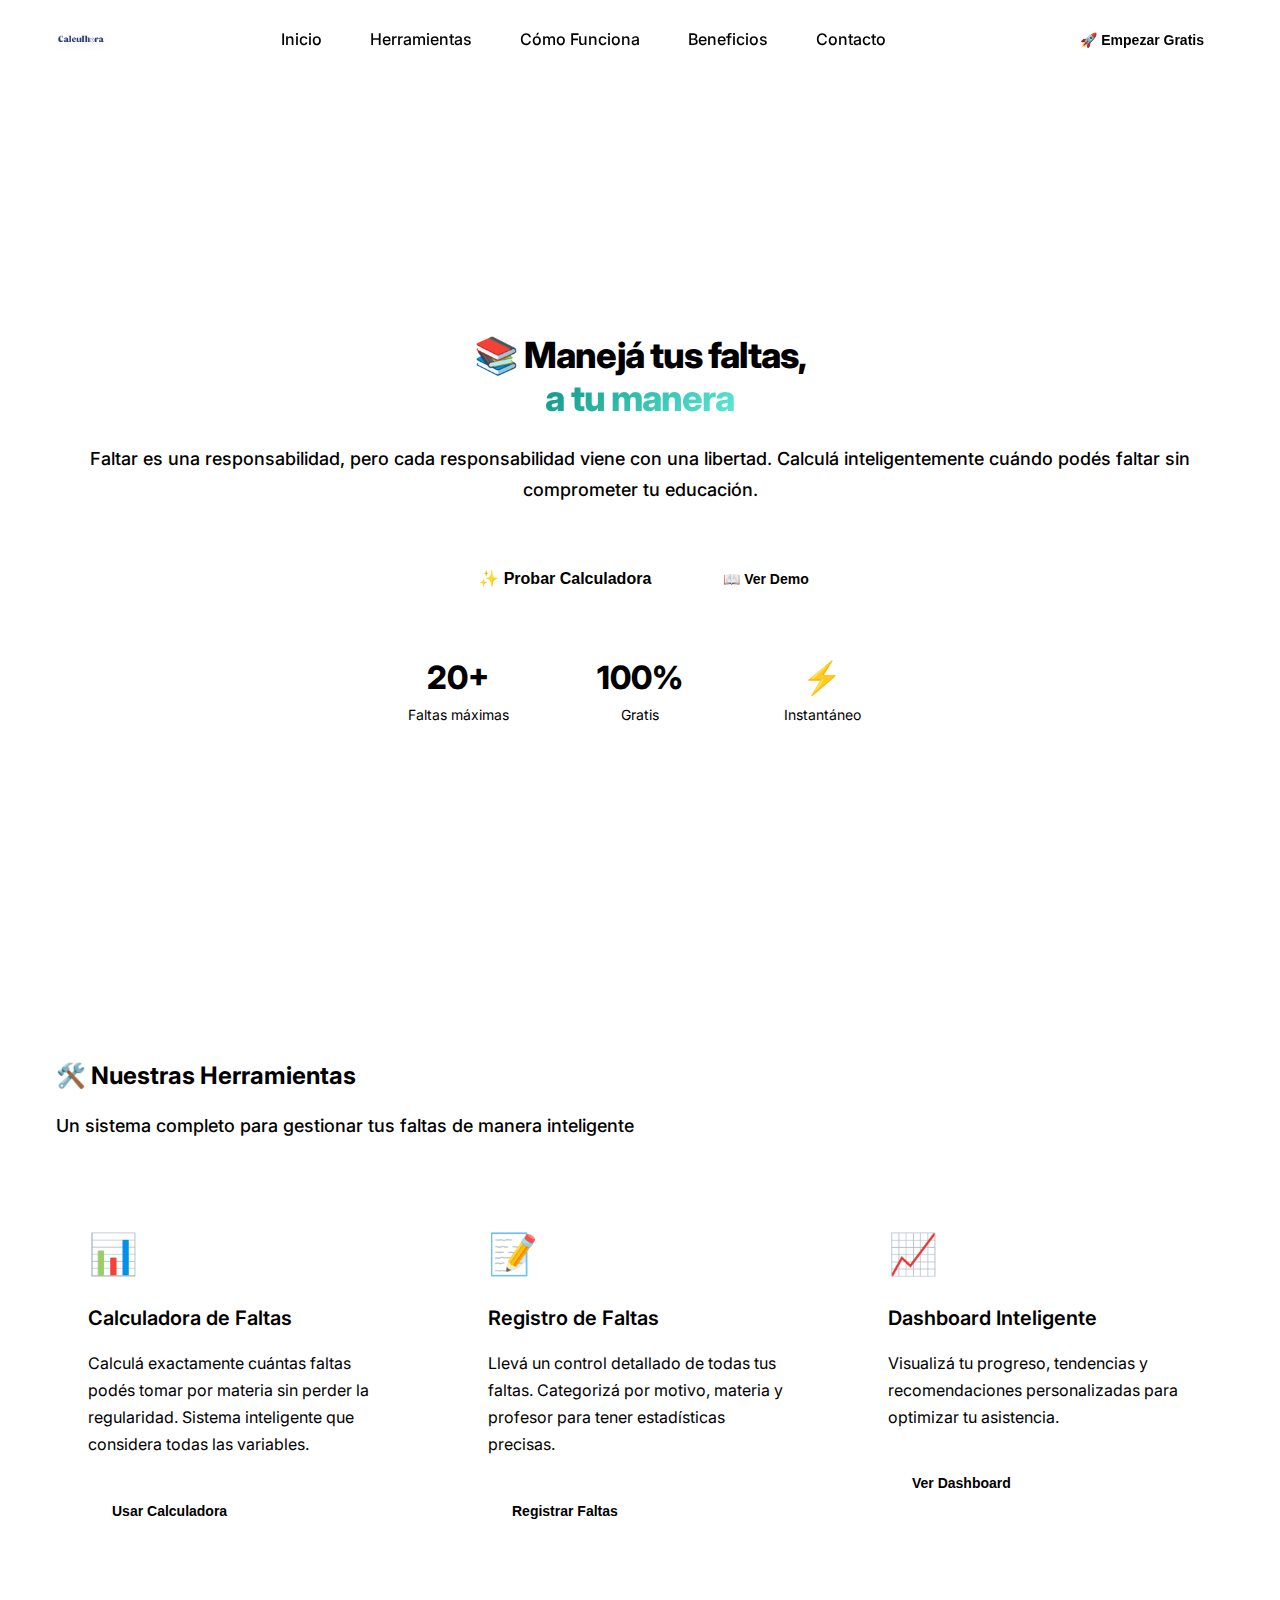
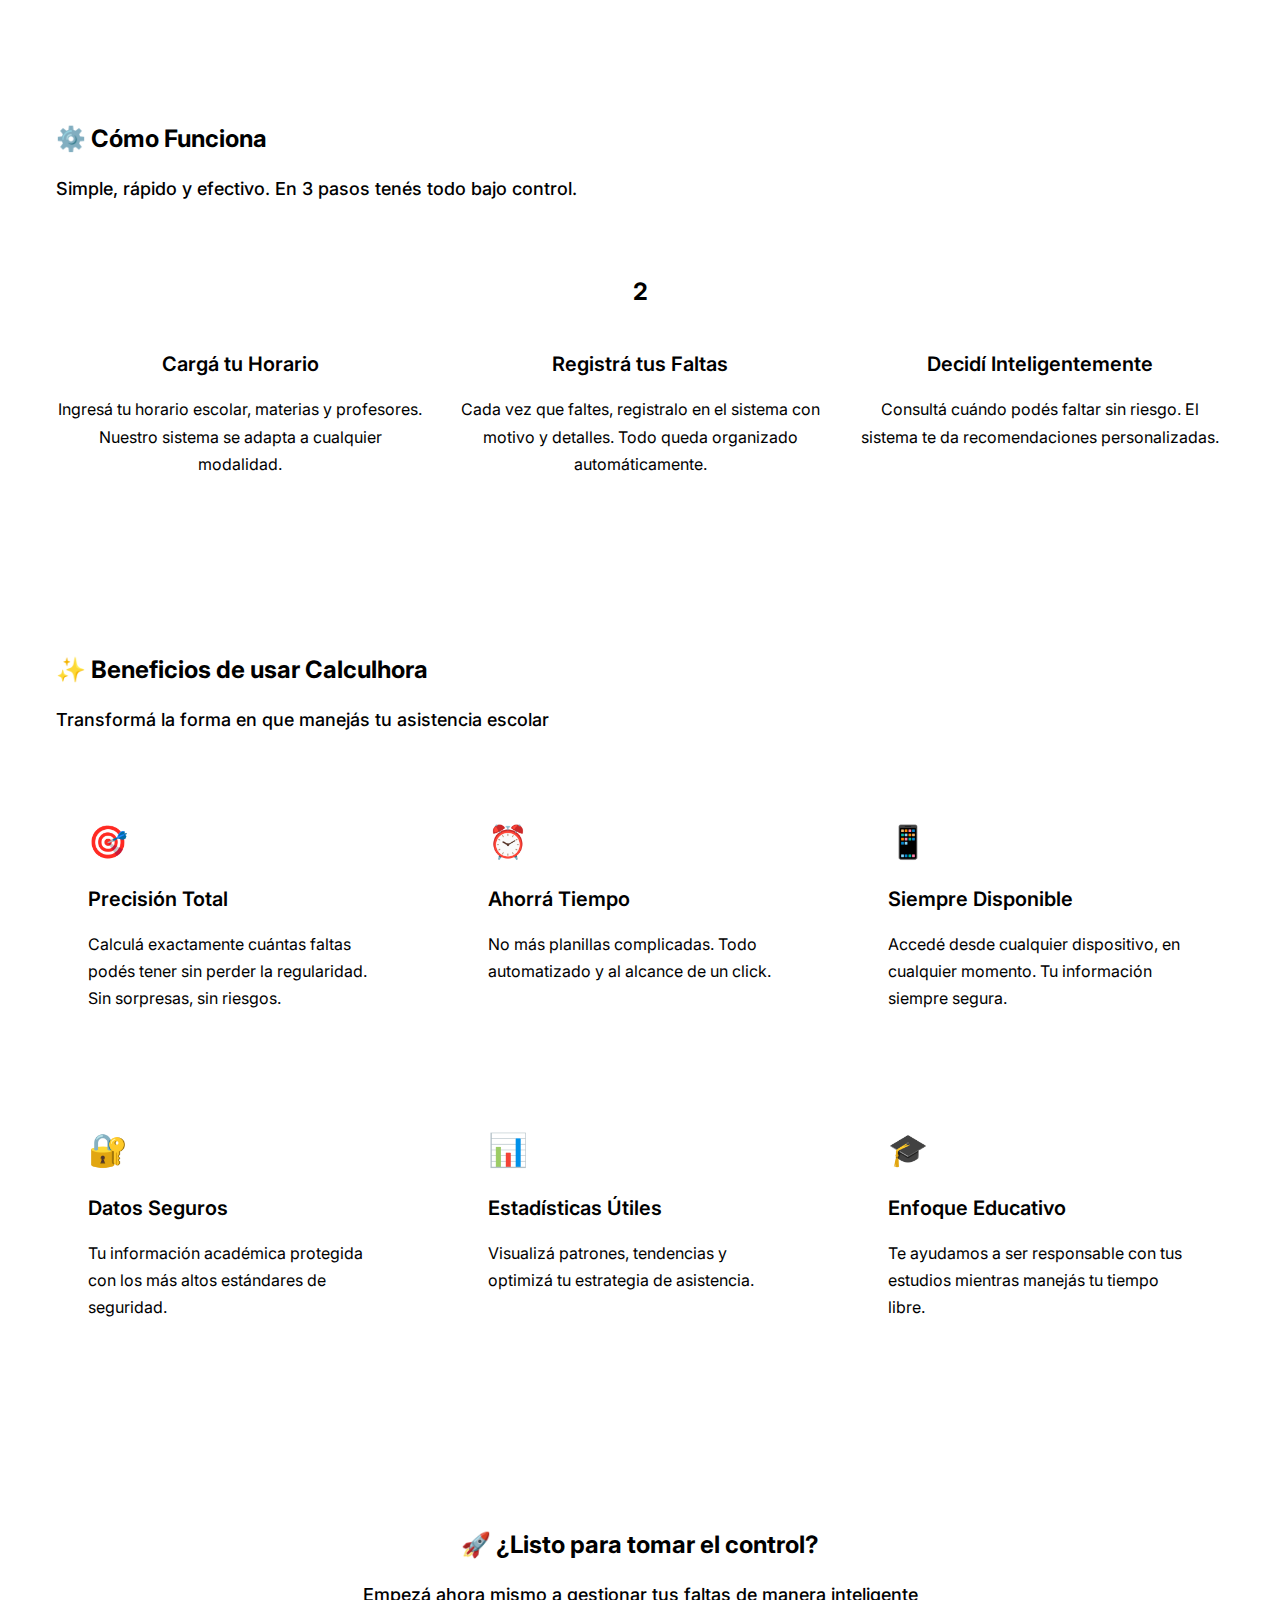
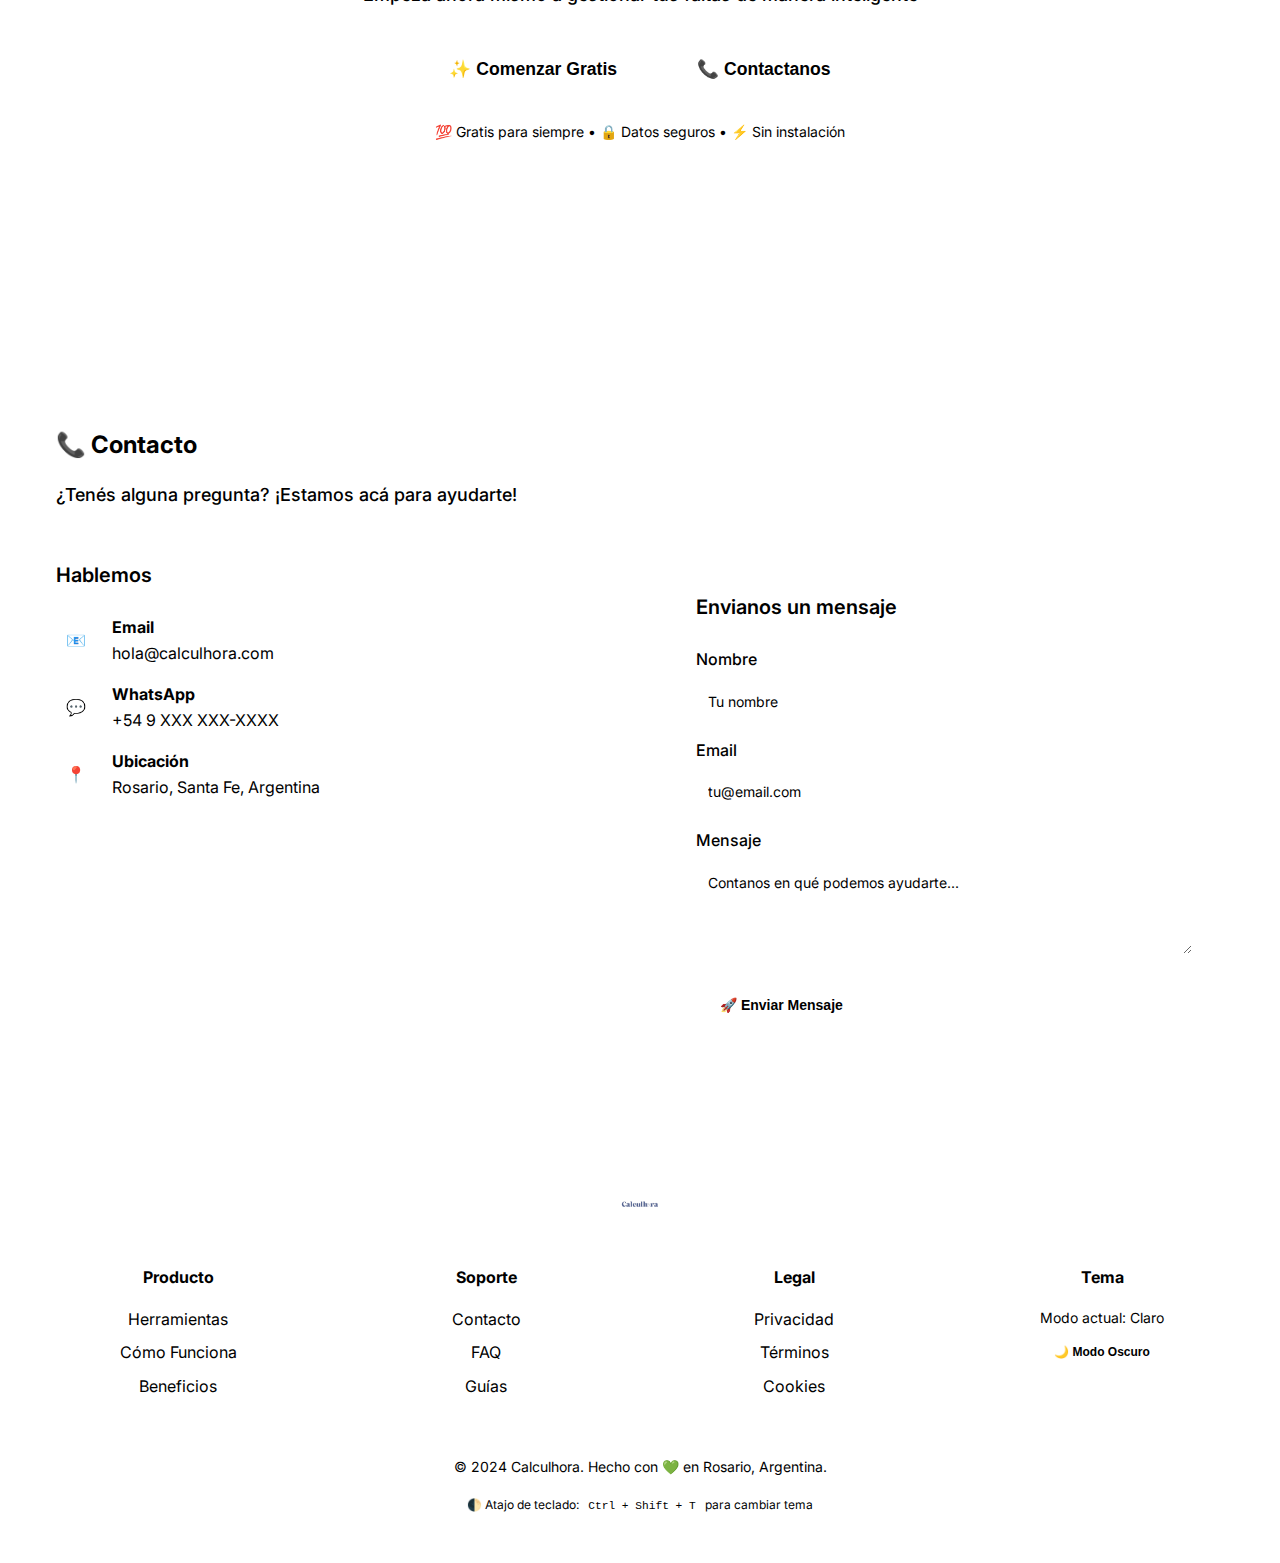
<file: index.html>
<!DOCTYPE html>
<html lang="es">
<head>
    <meta charset="UTF-8">
    <meta name="viewport" content="width=device-width, initial-scale=1.0">
    <title>Calculhora - Manejá tus faltas inteligentemente</title>
    <meta name="description" content="Sistema inteligente para gestionar faltas escolares. Calculá tu tiempo libre responsablemente.">
    <meta name="theme-color" content="#f0fdfa">
    
    <!-- Preconnect para fuentes -->
    <link rel="preconnect" href="https://fonts.googleapis.com">
    <link rel="preconnect" href="https://fonts.gstatic.com" crossorigin>
    <link href="https://fonts.googleapis.com/css2?family=Inter:wght@300;400;500;600;700;800&display=swap" rel="stylesheet">
    
    <!-- Estilos CSS -->
    <link rel="stylesheet" href="styles/main.css">
    <link rel="stylesheet" href="styles/header/header.css">
    
    <!-- Favicon -->
    <link rel="icon" href="assets/img/logos/calculhora.png" type="image/png">
    
    <!-- Open Graph Meta Tags -->
    <meta property="og:title" content="Calculhora - Manejá tus faltas inteligentemente">
    <meta property="og:description" content="Sistema inteligente para gestionar faltas escolares. Calculá tu tiempo libre responsablemente.">
    <meta property="og:type" content="website">
    <meta property="og:url" content="https://calculhora.com">
    <meta property="og:image" content="assets/img/og-image.jpg">
</head>
<body>
    <!-- HEADER -->
    <header class="header">
        <div class="header-container">
            <!-- Logo -->
            <div class="logo">
                <img src="assets/img/logos/calculhora.png" alt="Calculhora Logo" class="logo-img">
            </div>
            
            <!-- Navegación Desktop -->
            <nav class="nav-desktop">
                <ul class="nav-list">
                    <li><a href="#inicio" class="nav-link">Inicio</a></li>
                    <li><a href="#herramientas" class="nav-link">Herramientas</a></li>
                    <li><a href="#como-funciona" class="nav-link">Cómo Funciona</a></li>
                    <li><a href="#beneficios" class="nav-link">Beneficios</a></li>
                    <li><a href="#contacto" class="nav-link">Contacto</a></li>
                </ul>
            </nav>
            
            <!-- Botón CTA y Toggle de Tema -->
            <div class="header-actions">
                <!-- El toggle de tema se insertará aquí via JavaScript -->
                <button class="btn-primary">🚀 Empezar Gratis</button>
                <button class="menu-toggle" id="menuToggle" aria-label="Abrir menú de navegación">
                    <span></span>
                    <span></span>
                    <span></span>
                </button>
            </div>
        </div>
        
        <!-- Navegación Mobile -->
        <nav class="nav-mobile" id="navMobile">
            <ul class="nav-mobile-list">
                <li><a href="#inicio" class="nav-mobile-link">🏠 Inicio</a></li>
                <li><a href="#herramientas" class="nav-mobile-link">🛠️ Herramientas</a></li>
                <li><a href="#como-funciona" class="nav-mobile-link">⚙️ Cómo Funciona</a></li>
                <li><a href="#beneficios" class="nav-mobile-link">✨ Beneficios</a></li>
                <li><a href="#contacto" class="nav-mobile-link">📞 Contacto</a></li>
            </ul>
        </nav>
    </header>

    <!-- CONTENIDO PRINCIPAL -->
    <main class="main-content">
        <!-- HERO SECTION -->
        <section id="inicio" class="section">
            <h1>📚 Manejá tus faltas,<br><span style="background: linear-gradient(135deg, #0d9488, #5eead4); -webkit-background-clip: text; -webkit-text-fill-color: transparent;">a tu manera</span></h1>
            <p class="lead">Faltar es una responsabilidad, pero cada responsabilidad viene con una libertad. Calculá inteligentemente cuándo podés faltar sin comprometer tu educación.</p>
            
            <div style="margin-top: 2rem; display: flex; gap: 1rem; flex-wrap: wrap; justify-content: center;">
                <button class="btn-special">✨ Probar Calculadora</button>
                <button class="btn-outline">📖 Ver Demo</button>
            </div>

            <!-- Stats rápidas -->
            <div style="margin-top: 3rem; display: grid; grid-template-columns: repeat(auto-fit, minmax(150px, 1fr)); gap: 2rem; max-width: 600px;">
                <div style="text-align: center;">
                    <div style="font-size: 2rem; font-weight: 800; color: var(--ocean-600);">20+</div>
                    <div style="font-size: 0.875rem; color: var(--gray-600);">Faltas máximas</div>
                </div>
                <div style="text-align: center;">
                    <div style="font-size: 2rem; font-weight: 800; color: var(--ocean-600);">100%</div>
                    <div style="font-size: 0.875rem; color: var(--gray-600);">Gratis</div>
                </div>
                <div style="text-align: center;">
                    <div style="font-size: 2rem; font-weight: 800; color: var(--ocean-600);">⚡</div>
                    <div style="font-size: 0.875rem; color: var(--gray-600);">Instantáneo</div>
                </div>
            </div>
        </section>
        
        <!-- HERRAMIENTAS -->
        <section id="herramientas" class="section">
            <h2>🛠️ Nuestras Herramientas</h2>
            <p class="lead">Un sistema completo para gestionar tus faltas de manera inteligente</p>
            
            <div style="display: grid; grid-template-columns: repeat(auto-fit, minmax(300px, 1fr)); gap: 2rem; margin-top: 3rem;">
                <div class="card">
                    <div style="font-size: 2.5rem; margin-bottom: 1rem;">📊</div>
                    <h3>Calculadora de Faltas</h3>
                    <p>Calculá exactamente cuántas faltas podés tomar por materia sin perder la regularidad. Sistema inteligente que considera todas las variables.</p>
                    <button class="btn-outline" style="margin-top: 1rem;">Usar Calculadora</button>
                </div>
                
                <div class="card card-ocean">
                    <div style="font-size: 2.5rem; margin-bottom: 1rem;">📝</div>
                    <h3>Registro de Faltas</h3>
                    <p>Llevá un control detallado de todas tus faltas. Categorizá por motivo, materia y profesor para tener estadísticas precisas.</p>
                    <button class="btn-primary" style="margin-top: 1rem;" onclick="window.location.href='calendario-faltas.html'">Registrar Faltas</button>
                </div>
                
                <div class="card">
                    <div style="font-size: 2.5rem; margin-bottom: 1rem;">📈</div>
                    <h3>Dashboard Inteligente</h3>
                    <p>Visualizá tu progreso, tendencias y recomendaciones personalizadas para optimizar tu asistencia.</p>
                    <button class="btn-outline" style="margin-top: 1rem;">Ver Dashboard</button>
                </div>
            </div>
        </section>
        
        <!-- CÓMO FUNCIONA -->
        <section id="como-funciona" class="section">
            <h2>⚙️ Cómo Funciona</h2>
            <p class="lead">Simple, rápido y efectivo. En 3 pasos tenés todo bajo control.</p>
            
            <div style="display: grid; grid-template-columns: repeat(auto-fit, minmax(250px, 1fr)); gap: 2rem; margin-top: 3rem;">
                <div style="text-align: center;">
                    <div style="width: 80px; height: 80px; background: var(--gradient-ocean); border-radius: 50%; display: flex; align-items: center; justify-content: center; margin: 0 auto 1rem; color: white; font-size: 1.5rem; font-weight: 700;">1</div>
                    <h3>Cargá tu Horario</h3>
                    <p>Ingresá tu horario escolar, materias y profesores. Nuestro sistema se adapta a cualquier modalidad.</p>
                </div>
                
                <div style="text-align: center;">
                    <div style="width: 80px; height: 80px; background: var(--gradient-soft); border-radius: 50%; display: flex; align-items: center; justify-content: center; margin: 0 auto 1rem; color: var(--gray-700); font-size: 1.5rem; font-weight: 700;">2</div>
                    <h3>Registrá tus Faltas</h3>
                    <p>Cada vez que faltes, registralo en el sistema con motivo y detalles. Todo queda organizado automáticamente.</p>
                </div>
                
                <div style="text-align: center;">
                    <div style="width: 80px; height: 80px; background: var(--gradient-ocean); border-radius: 50%; display: flex; align-items: center; justify-content: center; margin: 0 auto 1rem; color: white; font-size: 1.5rem; font-weight: 700;">3</div>
                    <h3>Decidí Inteligentemente</h3>
                    <p>Consultá cuándo podés faltar sin riesgo. El sistema te da recomendaciones personalizadas.</p>
                </div>
            </div>
        </section>
        
        <!-- BENEFICIOS -->
        <section id="beneficios" class="section">
            <h2>✨ Beneficios de usar Calculhora</h2>
            <p class="lead">Transformá la forma en que manejás tu asistencia escolar</p>
            
            <div style="display: grid; grid-template-columns: repeat(auto-fit, minmax(280px, 1fr)); gap: 2rem; margin-top: 3rem;">
                <div class="card">
                    <div style="font-size: 2rem; margin-bottom: 1rem;">🎯</div>
                    <h3>Precisión Total</h3>
                    <p>Calculá exactamente cuántas faltas podés tener sin perder la regularidad. Sin sorpresas, sin riesgos.</p>
                </div>
                
                <div class="card card-special">
                    <div style="font-size: 2rem; margin-bottom: 1rem;">⏰</div>
                    <h3>Ahorrá Tiempo</h3>
                    <p>No más planillas complicadas. Todo automatizado y al alcance de un click.</p>
                </div>
                
                <div class="card">
                    <div style="font-size: 2rem; margin-bottom: 1rem;">📱</div>
                    <h3>Siempre Disponible</h3>
                    <p>Accedé desde cualquier dispositivo, en cualquier momento. Tu información siempre segura.</p>
                </div>
                
                <div class="card card-ocean">
                    <div style="font-size: 2rem; margin-bottom: 1rem;">🔐</div>
                    <h3>Datos Seguros</h3>
                    <p>Tu información académica protegida con los más altos estándares de seguridad.</p>
                </div>
                
                <div class="card">
                    <div style="font-size: 2rem; margin-bottom: 1rem;">📊</div>
                    <h3>Estadísticas Útiles</h3>
                    <p>Visualizá patrones, tendencias y optimizá tu estrategia de asistencia.</p>
                </div>
                
                <div class="card">
                    <div style="font-size: 2rem; margin-bottom: 1rem;">🎓</div>
                    <h3>Enfoque Educativo</h3>
                    <p>Te ayudamos a ser responsable con tus estudios mientras manejás tu tiempo libre.</p>
                </div>
            </div>
        </section>
        
        <!-- CTA SECTION -->
        <section id="cta" class="section" style="background: var(--gradient-soft); text-align: center;">
            <h2>🚀 ¿Listo para tomar el control?</h2>
            <p class="lead">Empezá ahora mismo a gestionar tus faltas de manera inteligente</p>
            
            <div style="margin-top: 2rem; display: flex; gap: 1rem; flex-wrap: wrap; justify-content: center;">
                <button class="btn-primary" style="font-size: 1.1rem; padding: 1rem 2rem;" onclick="window.location.href='calendario-faltas.html'">
                    ✨ Comenzar Gratis
                </button>
                <button class="btn-outline" style="font-size: 1.1rem; padding: 1rem 2rem;">
                    📞 Contactanos
                </button>
            </div>
            
            <p style="margin-top: 1.5rem; font-size: 0.875rem; color: var(--gray-600);">
                💯 Gratis para siempre • 🔒 Datos seguros • ⚡ Sin instalación
            </p>
        </section>
        
        <!-- CONTACTO -->
        <section id="contacto" class="section">
            <h2>📞 Contacto</h2>
            <p class="lead">¿Tenés alguna pregunta? ¡Estamos acá para ayudarte!</p>
            
            <div style="display: grid; grid-template-columns: repeat(auto-fit, minmax(300px, 1fr)); gap: 3rem; margin-top: 3rem;">
                <!-- Info de contacto -->
                <div>
                    <h3>Hablemos</h3>
                    <div style="margin-top: 1.5rem;">
                        <div style="display: flex; align-items: center; gap: 1rem; margin-bottom: 1rem;">
                            <div style="width: 40px; height: 40px; background: var(--ocean-100); border-radius: 50%; display: flex; align-items: center; justify-content: center;">📧</div>
                            <div>
                                <strong>Email</strong><br>
                                <span style="color: var(--text-secondary);">hola@calculhora.com</span>
                            </div>
                        </div>
                        
                        <div style="display: flex; align-items: center; gap: 1rem; margin-bottom: 1rem;">
                            <div style="width: 40px; height: 40px; background: var(--ocean-100); border-radius: 50%; display: flex; align-items: center; justify-content: center;">💬</div>
                            <div>
                                <strong>WhatsApp</strong><br>
                                <span style="color: var(--text-secondary);">+54 9 XXX XXX-XXXX</span>
                            </div>
                        </div>
                        
                        <div style="display: flex; align-items: center; gap: 1rem; margin-bottom: 1rem;">
                            <div style="width: 40px; height: 40px; background: var(--ocean-100); border-radius: 50%; display: flex; align-items: center; justify-content: center;">📍</div>
                            <div>
                                <strong>Ubicación</strong><br>
                                <span style="color: var(--text-secondary);">Rosario, Santa Fe, Argentina</span>
                            </div>
                        </div>
                    </div>
                </div>
                
                <!-- Formulario -->
                <div class="card">
                    <h3>Envianos un mensaje</h3>
                    <form style="margin-top: 1.5rem;" id="contactForm">
                        <div style="margin-bottom: 1rem;">
                            <label style="display: block; margin-bottom: 0.5rem; font-weight: 500; color: var(--text-primary);">Nombre</label>
                            <input type="text" name="name" required style="padding: 0.75rem; border: 2px solid var(--input-border); border-radius: 0.5rem; font-size: 0.875rem;" placeholder="Tu nombre">
                        </div>
                        
                        <div style="margin-bottom: 1rem;">
                            <label style="display: block; margin-bottom: 0.5rem; font-weight: 500; color: var(--text-primary);">Email</label>
                            <input type="email" name="email" required style="padding: 0.75rem; border: 2px solid var(--input-border); border-radius: 0.5rem; font-size: 0.875rem;" placeholder="tu@email.com">
                        </div>
                        
                        <div style="margin-bottom: 1.5rem;">
                            <label style="display: block; margin-bottom: 0.5rem; font-weight: 500; color: var(--text-primary);">Mensaje</label>
                            <textarea name="message" required rows="4" style="padding: 0.75rem; border: 2px solid var(--input-border); border-radius: 0.5rem; font-size: 0.875rem; resize: vertical;" placeholder="Contanos en qué podemos ayudarte..."></textarea>
                        </div>
                        
                        <button type="submit" class="btn-primary" style="width: 100%;">
                            🚀 Enviar Mensaje
                        </button>
                    </form>
                </div>
            </div>
        </section>
    </main>

    <!-- FOOTER -->
    <footer style="background: var(--bg-tertiary); color: var(--text-secondary); padding: 3rem 1rem 2rem; text-align: center; border-top: 1px solid var(--border-light);">
        <div style="max-width: 1200px; margin: 0 auto;">
            <div style="margin-bottom: 2rem;">
                <img src="assets/img/logos/calculhora.png" alt="Calculhora" style="height: 40px; opacity: 0.8;">
            </div>
            
            <div style="display: grid; grid-template-columns: repeat(auto-fit, minmax(200px, 1fr)); gap: 2rem; margin-bottom: 2rem;">
                <div>
                    <h4 style="color: var(--text-primary); margin-bottom: 1rem;">Producto</h4>
                    <div style="display: flex; flex-direction: column; gap: 0.5rem;">
                        <a href="#herramientas" style="color: var(--text-secondary); text-decoration: none; transition: var(--transition);">Herramientas</a>
                        <a href="#como-funciona" style="color: var(--text-secondary); text-decoration: none; transition: var(--transition);">Cómo Funciona</a>
                        <a href="#beneficios" style="color: var(--text-secondary); text-decoration: none; transition: var(--transition);">Beneficios</a>
                    </div>
                </div>
                
                <div>
                    <h4 style="color: var(--text-primary); margin-bottom: 1rem;">Soporte</h4>
                    <div style="display: flex; flex-direction: column; gap: 0.5rem;">
                        <a href="#contacto" style="color: var(--text-secondary); text-decoration: none; transition: var(--transition);">Contacto</a>
                        <a href="#" style="color: var(--text-secondary); text-decoration: none; transition: var(--transition);">FAQ</a>
                        <a href="#" style="color: var(--text-secondary); text-decoration: none; transition: var(--transition);">Guías</a>
                    </div>
                </div>
                
                <div>
                    <h4 style="color: var(--text-primary); margin-bottom: 1rem;">Legal</h4>
                    <div style="display: flex; flex-direction: column; gap: 0.5rem;">
                        <a href="#" style="color: var(--text-secondary); text-decoration: none; transition: var(--transition);">Privacidad</a>
                        <a href="#" style="color: var(--text-secondary); text-decoration: none; transition: var(--transition);">Términos</a>
                        <a href="#" style="color: var(--text-secondary); text-decoration: none; transition: var(--transition);">Cookies</a>
                    </div>
                </div>
                
                <div>
                    <h4 style="color: var(--text-primary); margin-bottom: 1rem;">Tema</h4>
                    <div style="display: flex; flex-direction: column; gap: 0.5rem; align-items: center;">
                        <span style="color: var(--text-secondary); font-size: 0.875rem;">Modo actual: <span id="current-theme-text">Claro</span></span>
                        <button onclick="toggleTheme()" class="btn-outline" style="padding: 0.5rem 1rem; font-size: 0.75rem;">
                            <span id="theme-toggle-text">🌙 Modo Oscuro</span>
                        </button>
                    </div>
                </div>
            </div>
            
            <div style="border-top: 1px solid var(--border-light); padding-top: 1.5rem; font-size: 0.875rem; color: var(--text-muted);">
                <p>&copy; 2024 Calculhora. Hecho con 💚 en Rosario, Argentina.</p>
                <p style="margin-top: 0.5rem; font-size: 0.75rem;">
                    🌓 Atajo de teclado: <kbd style="background: var(--bg-quaternary); padding: 2px 6px; border-radius: 4px; font-size: 0.7rem;">Ctrl + Shift + T</kbd> para cambiar tema
                </p>
            </div>
        </div>
    </footer>

    <!-- JavaScript -->
    <script src="js/themes/theme-toggle.js"></script>
    <script src="js/header/header.js"></script>
    
    <!-- Script adicional para actualizar texto del footer -->
    <script>
        document.addEventListener('themeChange', (e) => {
            const themeText = document.getElementById('current-theme-text');
            const toggleText = document.getElementById('theme-toggle-text');
            
            if (e.detail.theme === 'dark') {
                themeText.textContent = 'Oscuro';
                toggleText.innerHTML = '☀️ Modo Claro';
            } else {
                themeText.textContent = 'Claro';
                toggleText.innerHTML = '🌙 Modo Oscuro';
            }
        });
    </script>
</body>
</html>
</file>
<file: styles/header/header.css>
/* HEADER STYLES - Ocean Fresh con Soporte de Temas */

.header {
    position: fixed;
    top: 0;
    left: 0;
    width: 100%;
    background: var(--header-bg);
    backdrop-filter: blur(20px);
    -webkit-backdrop-filter: blur(20px);
    border-bottom: 1px solid var(--header-border);
    z-index: 1000;
    transition: var(--transition);
}

.header.scrolled {
    background: var(--header-bg);
    box-shadow: var(--shadow-ocean);
    border-bottom-color: var(--border-medium);
}

.header-container {
    max-width: 1200px;
    margin: 0 auto;
    padding: 0 var(--spacing-4);
    display: flex;
    align-items: center;
    justify-content: space-between;
    height: 80px;
}

/* LOGO */
.logo {
    display: flex;
    align-items: center;
    height: 100%;
}

.logo-img {
    height: 50px;
    width: auto;
    max-width: 140px;
    object-fit: contain;
    transition: var(--transition);
    filter: drop-shadow(0 2px 4px rgba(0, 0, 0, 0.1));
}

[data-theme="dark"] .logo-img {
    filter: brightness(1.1) contrast(1.1) drop-shadow(0 2px 4px rgba(255, 255, 255, 0.1));
}

.logo h2 {
    font-size: var(--font-size-xl);
    font-weight: 700;
    color: var(--primary-color);
    margin: 0;
    display: none;
}

/* NAVEGACIÓN DESKTOP */
.nav-desktop {
    display: flex;
}

.nav-list {
    display: flex;
    list-style: none;
    gap: var(--spacing-8);
    margin: 0;
    padding: 0;
}

.nav-link {
    text-decoration: none;
    color: var(--text-secondary);
    font-weight: 500;
    font-size: var(--font-size-base);
    position: relative;
    transition: var(--transition);
    padding: var(--spacing-3) var(--spacing-2);
    border-radius: var(--radius-md);
}

.nav-link:hover {
    color: var(--primary-color);
    background: rgba(94, 234, 212, 0.1);
}

[data-theme="dark"] .nav-link {
    color: var(--text-secondary);
}

[data-theme="dark"] .nav-link:hover {
    color: var(--primary-color);
    background: rgba(94, 234, 212, 0.15);
}

/* Subrayado animado Ocean */
.nav-link::after {
    content: '';
    position: absolute;
    bottom: 0;
    left: 50%;
    width: 0;
    height: 2px;
    background: var(--gradient-ocean);
    transition: all 0.3s ease;
    transform: translateX(-50%);
    border-radius: var(--radius-full);
}

.nav-link:hover::after {
    width: 80%;
}

/* ACCIONES DEL HEADER */
.header-actions {
    display: flex;
    align-items: center;
    gap: var(--spacing-4);
}

/* Botón CTA en header */
.header-actions .btn-primary {
    background: var(--gradient-ocean);
    padding: var(--spacing-3) var(--spacing-5);
    font-weight: 600;
    border-radius: var(--radius-lg);
    box-shadow: var(--shadow-md);
}

.header-actions .btn-primary:hover {
    background: var(--primary-dark);
    transform: translateY(-2px);
    box-shadow: var(--shadow-ocean);
}

/* BOTÓN DE TOGGLE DE TEMA */
.theme-toggle {
    position: relative;
    background: var(--card-bg);
    border: 2px solid var(--border-medium);
    border-radius: var(--radius-full);
    width: 60px;
    height: 32px;
    cursor: pointer;
    transition: var(--transition);
    display: flex;
    align-items: center;
    justify-content: space-between;
    padding: 0 4px;
    box-shadow: var(--shadow-sm);
    margin-right: var(--spacing-2);
}

.theme-toggle:hover {
    box-shadow: var(--shadow-md);
    border-color: var(--primary-color);
    transform: scale(1.05);
}

.theme-toggle:active {
    transform: scale(0.98);
}

.theme-toggle-switch {
    position: absolute;
    width: 24px;
    height: 24px;
    background: var(--primary-color);
    border-radius: 50%;
    transition: var(--transition);
    left: 4px;
    box-shadow: var(--shadow-sm);
    display: flex;
    align-items: center;
    justify-content: center;
    font-size: 10px;
    z-index: 2;
}

[data-theme="dark"] .theme-toggle-switch {
    left: calc(100% - 28px);
    background: var(--primary-color);
}

.theme-icon {
    font-size: 12px;
    opacity: 0.7;
    transition: var(--transition);
    z-index: 1;
}

.theme-toggle:hover .theme-icon {
    opacity: 1;
}

.theme-toggle .sun-icon {
    margin-left: 2px;
}

.theme-toggle .moon-icon {
    margin-right: 2px;
}

[data-theme="dark"] .theme-toggle .sun-icon {
    opacity: 0.3;
}

[data-theme="dark"] .theme-toggle .moon-icon {
    opacity: 1;
}

/* MENÚ HAMBURGUESA */
.menu-toggle {
    display: none;
    flex-direction: column;
    background: none;
    border: none;
    cursor: pointer;
    padding: var(--spacing-2);
    gap: 4px;
    border-radius: var(--radius-md);
    transition: var(--transition);
}

.menu-toggle:hover {
    background: var(--bg-tertiary);
}

.menu-toggle span {
    width: 25px;
    height: 3px;
    background: var(--text-secondary);
    transition: var(--transition);
    border-radius: var(--radius-full);
}

.menu-toggle.active span:nth-child(1) {
    transform: rotate(45deg) translate(6px, 6px);
    background: var(--primary-color);
}

.menu-toggle.active span:nth-child(2) {
    opacity: 0;
}

.menu-toggle.active span:nth-child(3) {
    transform: rotate(-45deg) translate(6px, -6px);
    background: var(--primary-color);
}

/* NAVEGACIÓN MOBILE */
.nav-mobile {
    display: none;
    background: var(--card-bg);
    border-top: 1px solid var(--border-light);
    box-shadow: var(--shadow-lg);
    backdrop-filter: blur(20px);
    -webkit-backdrop-filter: blur(20px);
}

.nav-mobile.active {
    display: block;
    animation: slideDown 0.4s cubic-bezier(0.4, 0, 0.2, 1);
}

.nav-mobile-list {
    list-style: none;
    padding: var(--spacing-4);
    margin: 0;
}

.nav-mobile-list li {
    margin-bottom: var(--spacing-2);
}

.nav-mobile-link {
    text-decoration: none;
    color: var(--text-secondary);
    font-weight: 500;
    font-size: var(--font-size-lg);
    display: block;
    padding: var(--spacing-4);
    border-radius: var(--radius-lg);
    transition: var(--transition);
    border: 1px solid transparent;
}

.nav-mobile-link:hover {
    background: var(--gradient-subtle);
    color: var(--primary-color);
    border-color: var(--border-light);
    transform: translateX(4px);
}

/* ANIMACIONES */
@keyframes slideDown {
    from {
        opacity: 0;
        transform: translateY(-20px);
    }

    to {
        opacity: 1;
        transform: translateY(0);
    }
}

/* RESPONSIVE */

/* Tablet */
@media (max-width: 768px) {
    .nav-desktop {
        display: none;
    }

    .menu-toggle {
        display: flex;
    }

    .header-actions .btn-primary {
        display: none;
    }

    .header-container {
        padding: 0 var(--spacing-4);
    }

    /* Ajustar orden de elementos en mobile */
    .header-actions {
        order: 3;
    }

    .theme-toggle {
        order: 2;
        margin-right: var(--spacing-3);
        width: 50px;
        height: 28px;
    }

    .theme-toggle-switch {
        width: 20px;
        height: 20px;
        font-size: 8px;
    }

    [data-theme="dark"] .theme-toggle-switch {
        left: calc(100% - 24px);
    }

    .menu-toggle {
        order: 4;
    }
}

/* Mobile */
@media (max-width: 480px) {
    .header-container {
        padding: 0 var(--spacing-3);
        height: 70px;
    }

    .logo-img {
        height: 40px;
        max-width: 120px;
    }

    .main-content {
        margin-top: 70px;
    }

    .nav-mobile-link {
        font-size: var(--font-size-base);
        padding: var(--spacing-3);
    }

    .theme-toggle {
        width: 45px;
        height: 24px;
        margin-right: var(--spacing-2);
    }

    .theme-toggle-switch {
        width: 18px;
        height: 18px;
        font-size: 7px;
    }

    [data-theme="dark"] .theme-toggle-switch {
        left: calc(100% - 21px);
    }
}

/* Efectos de scroll mejorados */
.header.scrolled .logo-img {
    height: 45px;
    transform: scale(0.95);
}

.header.scrolled .nav-link {
    font-size: var(--font-size-sm);
}

/* Estados activos Ocean */
.nav-link.active {
    color: var(--primary-color);
    background: rgba(94, 234, 212, 0.15);
    font-weight: 600;
}

.nav-link.active::after {
    width: 80%;
}

.nav-mobile-link.active {
    background: var(--gradient-ocean);
    color: var(--text-inverse);
    border-color: var(--primary-color);
    font-weight: 600;
}

/* Efecto de glassmorphism mejorado en scroll */
.header.scrolled {
    background: var(--header-bg);
    backdrop-filter: blur(25px);
    -webkit-backdrop-filter: blur(25px);
}

[data-theme="dark"] .header.scrolled {
    background: rgba(18, 18, 18, 0.95);
    box-shadow: var(--shadow-xl);
    border-bottom-color: var(--border-medium);
}

[data-theme="dark"] .nav-mobile {
    background: var(--bg-secondary);
    border-top-color: var(--border-light);
}

[data-theme="dark"] .menu-toggle:hover {
    background: var(--bg-quaternary);
}

/* Transición suave entre temas para el header */
.header * {
    transition: 
        background-color 0.3s ease,
        border-color 0.3s ease,
        color 0.3s ease,
        box-shadow 0.3s ease,
        filter 0.3s ease;
}
    background: rgba(30, 30, 30, 0.9);
    border-bottom-color: var(--border-medium);
}

/* Mejora visual para el logo con hover */
.logo-img:hover {
    transform: scale(1.05);
    filter: drop-shadow(0 4px 8px rgba(20, 184, 166, 0.3));
}

[data-theme="dark"] .logo-img:hover {
    filter: brightness(1.2) contrast(1.1) drop-shadow(0 4px 8px rgba(20, 184, 166, 0.4));
}

/* Notificación de cambio de tema */
.theme-notification {
    background: var(--card-bg);
    color: var(--text-primary);
    border: 1px solid var(--border-light);
    box-shadow: var(--shadow-lg);
    backdrop-filter: blur(20px);
    -webkit-backdrop-filter: blur(20px);
}

/* Mejoras para accesibilidad */
.theme-toggle:focus-visible {
    outline: 2px solid var(--primary-color);
    outline-offset: 2px;
}

.nav-link:focus-visible {
    outline: 2px solid var(--primary-color);
    outline-offset: 2px;
    border-radius: var(--radius-md);
}

.menu-toggle:focus-visible {
    outline: 2px solid var(--primary-color);
    outline-offset: 2px;
    border-radius: var(--radius-md);
}

/* Animaciones adicionales para el theme toggle */
.theme-toggle-switch {
    animation: none;
}

.theme-toggle:hover .theme-toggle-switch {
    animation: pulse 2s infinite;
}

@keyframes pulse {
    0%, 100% {
        transform: scale(1);
    }
    50% {
        transform: scale(1.05);
    }
}

/* Estados especiales para modo oscuro */
[data-theme="dark"] .header {
    background: var(--header-bg);
    border-bottom-color: var(--border-light);
}
</file>
<file: styles/main.css>
/* Reset y Variables Globales - Calculhora Ocean Fresh con Temas */
* {
    margin: 0;
    padding: 0;
    box-sizing: border-box;
}

/* IMPORT DE TEMAS - DEBE IR PRIMERO */
@import url('./themes/themes.css');

:root {
    /* Tipografía */
    --font-family: 'Inter', -apple-system, BlinkMacSystemFont, sans-serif;
    --font-size-xs: 0.75rem;
    --font-size-sm: 0.875rem;
    --font-size-base: 1rem;
    --font-size-lg: 1.125rem;
    --font-size-xl: 1.25rem;
    --font-size-2xl: 1.5rem;
    --font-size-3xl: 1.875rem;
    --font-size-4xl: 2.25rem;

    /* Espaciado */
    --spacing-1: 0.25rem;
    --spacing-2: 0.5rem;
    --spacing-3: 0.75rem;
    --spacing-4: 1rem;
    --spacing-5: 1.25rem;
    --spacing-6: 1.5rem;
    --spacing-8: 2rem;
    --spacing-10: 2.5rem;
    --spacing-12: 3rem;
    --spacing-16: 4rem;
    --spacing-20: 5rem;
    --spacing-24: 6rem;

    /* Border Radius */
    --radius-sm: 0.375rem;
    --radius-md: 0.5rem;
    --radius-lg: 0.75rem;
    --radius-xl: 1rem;
    --radius-2xl: 1.5rem;
    --radius-full: 9999px;

    /* Transiciones */
    --transition: all 0.3s ease;
    --transition-fast: all 0.15s ease;
    --transition-slow: all 0.6s ease;
}

body {
    font-family: var(--font-family);
    font-size: var(--font-size-base);
    line-height: 1.6;
    color: var(--text-primary);
    background: var(--bg-primary);
    antialiased: true;
    -webkit-font-smoothing: antialiased;
    -moz-osx-font-smoothing: grayscale;
    transition: var(--transition);
}

/* Botones Ocean Fresh con soporte para temas */
.btn-primary {
    background: var(--primary-color);
    color: var(--text-inverse);
    padding: var(--spacing-3) var(--spacing-6);
    border: none;
    border-radius: var(--radius-lg);
    font-weight: 600;
    font-size: var(--font-size-sm);
    cursor: pointer;
    transition: var(--transition);
    text-decoration: none;
    display: inline-flex;
    align-items: center;
    gap: var(--spacing-2);
    box-shadow: var(--shadow-md);
}

.btn-primary:hover {
    background: var(--primary-dark);
    transform: translateY(-2px);
    box-shadow: var(--shadow-ocean);
}

.btn-primary:active {
    transform: translateY(0);
}

/* Botón especial con gradiente adaptable */
.btn-special {
    background: var(--gradient-soft);
    color: var(--text-primary);
    padding: var(--spacing-4) var(--spacing-8);
    border: none;
    border-radius: var(--radius-xl);
    font-weight: 700;
    font-size: var(--font-size-base);
    cursor: pointer;
    transition: var(--transition);
    text-decoration: none;
    display: inline-flex;
    align-items: center;
    gap: var(--spacing-2);
    box-shadow: var(--shadow-soft);
}

.btn-special:hover {
    transform: translateY(-3px);
    box-shadow: var(--shadow-xl);
}

/* Botón outline con soporte para temas */
.btn-outline {
    background: transparent;
    color: var(--primary-color);
    padding: var(--spacing-3) var(--spacing-6);
    border: 2px solid var(--primary-color);
    border-radius: var(--radius-lg);
    font-weight: 600;
    font-size: var(--font-size-sm);
    cursor: pointer;
    transition: var(--transition);
    text-decoration: none;
    display: inline-flex;
    align-items: center;
    gap: var(--spacing-2);
}

.btn-outline:hover {
    background: var(--primary-color);
    color: var(--text-inverse);
    transform: translateY(-1px);
    box-shadow: var(--shadow-md);
}

/* Contenido principal */
.main-content {
    margin-top: 80px;
    /* Espacio para header fijo */
}

.section {
    padding: var(--spacing-20) var(--spacing-4);
    max-width: 1200px;
    margin: 0 auto;
    min-height: 500px;
    background: var(--bg-primary);
    transition: var(--transition);
}

/* Alternancia de fondos con soporte para temas */
.section:nth-child(even) {
    background: var(--bg-secondary);
}

.section:nth-child(odd) {
    background: var(--bg-primary);
}

/* Hero section especial */
.section#inicio {
    background: var(--gradient-soft);
    min-height: 100vh;
    display: flex;
    flex-direction: column;
    justify-content: center;
    align-items: center;
    text-align: center;
    padding: var(--spacing-24) var(--spacing-4);
}

/* Tipografía mejorada con soporte para temas */
h1 {
    color: var(--text-primary);
    font-size: var(--font-size-4xl);
    font-weight: 800;
    margin-bottom: var(--spacing-6);
    line-height: 1.2;
    letter-spacing: -0.025em;
    transition: var(--transition);
}

h2 {
    color: var(--text-primary);
    font-size: var(--font-size-2xl);
    font-weight: 700;
    margin-bottom: var(--spacing-5);
    line-height: 1.3;
    transition: var(--transition);
}

h3 {
    color: var(--text-primary);
    font-size: var(--font-size-xl);
    font-weight: 600;
    margin-bottom: var(--spacing-4);
    transition: var(--transition);
}

p {
    color: var(--text-secondary);
    margin-bottom: var(--spacing-4);
    line-height: 1.7;
    transition: var(--transition);
}

p.lead {
    font-size: var(--font-size-lg);
    color: var(--text-primary);
    font-weight: 500;
}

/* Cards Ocean con soporte completo para temas */
.card {
    background: var(--card-bg);
    border-radius: var(--radius-xl);
    padding: var(--spacing-8);
    box-shadow: var(--shadow-md);
    transition: var(--transition);
    border: 1px solid var(--border-light);
}

.card:hover {
    transform: translateY(-4px);
    box-shadow: var(--shadow-ocean);
}

.card-ocean {
    background: var(--gradient-subtle);
    border: 1px solid var(--border-medium);
}

.card-special {
    background: var(--gradient-soft);
    border: none;
}

/* Formularios con soporte para temas */
input, textarea, select {
    background: var(--input-bg);
    color: var(--text-primary);
    border: 2px solid var(--input-border);
    border-radius: var(--radius-md);
    padding: var(--spacing-3);
    font-size: var(--font-size-sm);
    font-family: var(--font-family);
    transition: var(--transition);
    width: 100%;
}

input:focus, textarea:focus, select:focus {
    outline: none;
    border-color: var(--primary-color);
    box-shadow: 0 0 0 3px rgba(20, 184, 166, 0.1);
}

input::placeholder, textarea::placeholder {
    color: var(--text-muted);
}

/* Estilos específicos para elementos del calendario */
.calendar-day {
    background: var(--card-bg);
    border: 1px solid var(--border-light);
    color: var(--text-primary);
    transition: var(--transition);
    cursor: pointer;
}

.calendar-day:hover {
    background: var(--bg-tertiary);
    transform: scale(1.05);
}

.calendar-day.current {
    border: 2px solid var(--primary-color);
    box-shadow: 0 0 0 3px rgba(20, 184, 166, 0.1);
}

.calendar-day.has-absence {
    background: #ff6b6b;
    color: white;
    font-weight: 600;
}

[data-theme="dark"] .calendar-day.has-absence {
    background: #d32f2f;
}

.calendar-day.empty {
    background: var(--bg-quaternary);
    color: var(--text-muted);
    cursor: default;
}

.calendar-day.empty:hover {
    transform: none;
}

/* Badges de categoría */
.badge {
    padding: 2px 8px;
    border-radius: var(--radius-full);
    font-size: var(--font-size-xs);
    font-weight: 500;
    display: inline-flex;
    align-items: center;
    gap: 4px;
    transition: var(--transition);
}

/* Links con soporte para temas */
a {
    color: var(--primary-color);
    text-decoration: none;
    transition: var(--transition);
}

a:hover {
    color: var(--primary-dark);
    text-decoration: underline;
}

/* Footer con soporte para temas */
footer {
    background: var(--bg-tertiary);
    color: var(--text-secondary);
    border-top: 1px solid var(--border-light);
}

/* Utilidades de texto */
.text-primary {
    color: var(--text-primary);
}

.text-secondary {
    color: var(--text-secondary);
}

.text-muted {
    color: var(--text-muted);
}

.text-inverse {
    color: var(--text-inverse);
}

/* Utilidades de fondo */
.bg-primary {
    background: var(--bg-primary);
}

.bg-secondary {
    background: var(--bg-secondary);
}

.bg-tertiary {
    background: var(--bg-tertiary);
}

/* Estados de carga y transiciones */
.loading {
    opacity: 0.6;
    pointer-events: none;
    transition: var(--transition);
}

/* Animaciones de entrada */
.fade-in {
    animation: fadeIn 0.3s ease-in-out;
}

@keyframes fadeIn {
    from {
        opacity: 0;
        transform: translateY(10px);
    }
    to {
        opacity: 1;
        transform: translateY(0);
    }
}

/* Scroll suave */
html {
    scroll-behavior: smooth;
}

/* Mejoras de accesibilidad */
*:focus-visible {
    outline: 2px solid var(--primary-color);
    outline-offset: 2px;
}

/* Selección de texto personalizada */
::selection {
    background: rgba(20, 184, 166, 0.2);
    color: var(--text-primary);
}

/* Scrollbar personalizado para modo claro */
::-webkit-scrollbar {
    width: 8px;
}

::-webkit-scrollbar-track {
    background: var(--bg-secondary);
}

::-webkit-scrollbar-thumb {
    background: var(--border-medium);
    border-radius: var(--radius-full);
}

::-webkit-scrollbar-thumb:hover {
    background: var(--border-dark);
}

/* Responsive */
@media (max-width: 768px) {
    .section {
        padding: var(--spacing-16) var(--spacing-4);
    }

    .section#inicio {
        padding: var(--spacing-20) var(--spacing-4);
        min-height: 80vh;
    }

    h1 {
        font-size: var(--font-size-3xl);
    }

    h2 {
        font-size: var(--font-size-xl);
    }

    .card {
        padding: var(--spacing-6);
    }
}

@media (max-width: 480px) {
    .section {
        padding: var(--spacing-12) var(--spacing-3);
    }

    h1 {
        font-size: var(--font-size-2xl);
    }

    .btn-primary,
    .btn-outline,
    .btn-special {
        width: 100%;
        justify-content: center;
        margin-bottom: var(--spacing-2);
    }

    .card {
        padding: var(--spacing-4);
    }
}

/* Mejoras visuales adicionales para modo oscuro */
[data-theme="dark"] {
    /* Mejor contraste para elementos interactivos */
    .btn-primary {
        box-shadow: var(--shadow-lg);
    }
    
    .btn-primary:hover {
        box-shadow: var(--shadow-ocean);
    }
    
    .card {
        box-shadow: var(--shadow-lg);
        border-color: var(--border-medium);
    }
    
    .card:hover {
        box-shadow: var(--shadow-xl);
        border-color: var(--primary-color);
    }
    
    /* Mejor legibilidad para enlaces */
    a {
        color: var(--ocean-300);
    }
    
    a:hover {
        color: var(--ocean-200);
    }
}

/* Estados de error y éxito con soporte para temas */
.error {
    color: #dc2626;
    background: rgba(220, 38, 38, 0.1);
    border: 1px solid rgba(220, 38, 38, 0.3);
    padding: var(--spacing-2) var(--spacing-3);
    border-radius: var(--radius-md);
}

.success {
    color: #059669;
    background: rgba(5, 150, 105, 0.1);
    border: 1px solid rgba(5, 150, 105, 0.3);
    padding: var(--spacing-2) var(--spacing-3);
    border-radius: var(--radius-md);
}

[data-theme="dark"] .error {
    color: #fca5a5;
    background: rgba(220, 38, 38, 0.2);
    border-color: rgba(252, 165, 165, 0.3);
}

[data-theme="dark"] .success {
    color: #6ee7b7;
    background: rgba(5, 150, 105, 0.2);
    border-color: rgba(110, 231, 183, 0.3);
}
</file>
